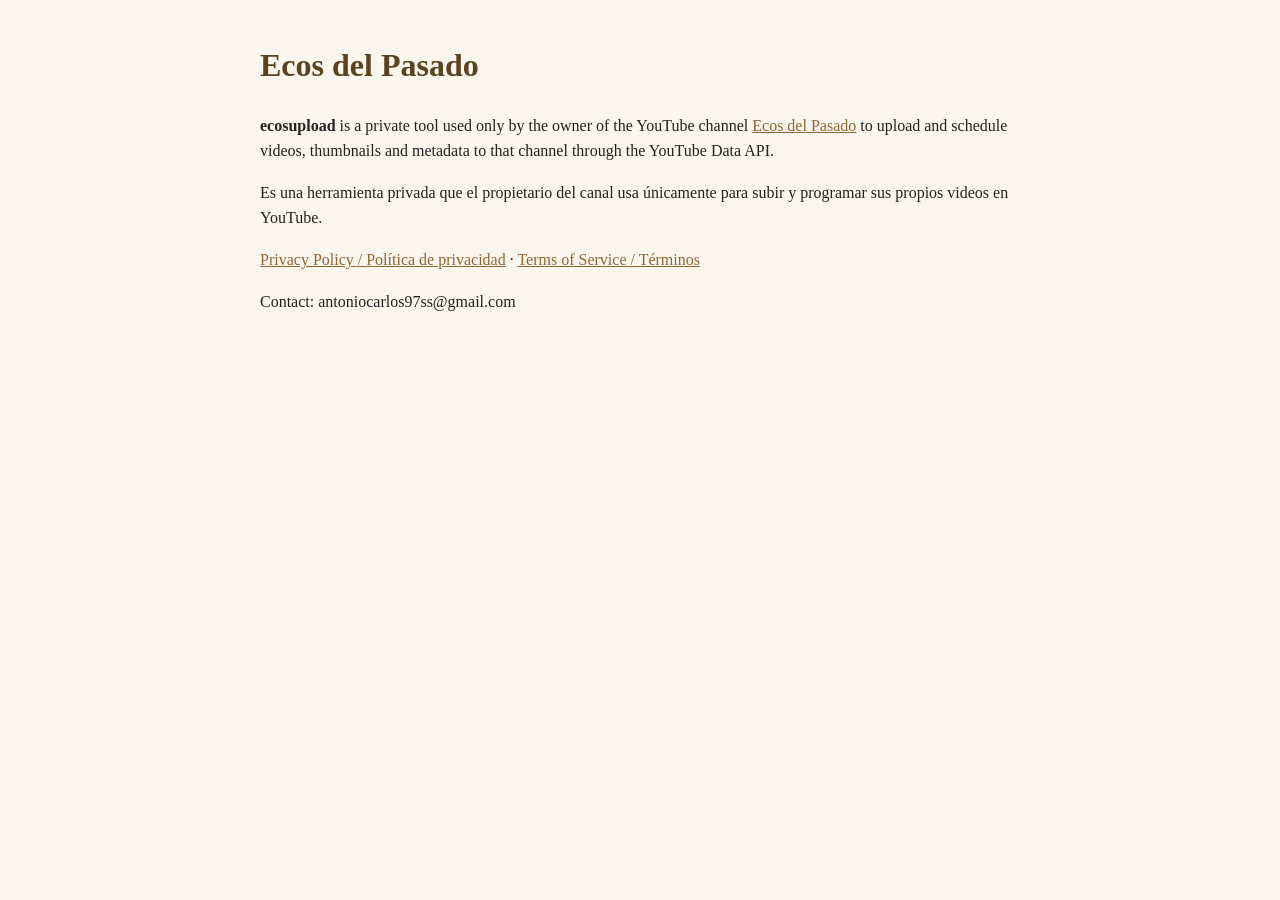
<file: index.html>
<!doctype html><html lang="es"><head><meta charset="utf-8"><meta name="viewport" content="width=device-width,initial-scale=1"><title>Ecos del Pasado — ecosupload</title><link rel="stylesheet" href="style.css"></head><body>
<h1>Ecos del Pasado</h1>
<p><strong>ecosupload</strong> is a private tool used only by the owner of the YouTube channel <a href="https://www.youtube.com/@EcosdelPasado-s2f">Ecos del Pasado</a> to upload and schedule videos, thumbnails and metadata to that channel through the YouTube Data API.</p>
<p>Es una herramienta privada que el propietario del canal usa únicamente para subir y programar sus propios videos en YouTube.</p>
<p><a href="privacy.html">Privacy Policy / Política de privacidad</a> · <a href="terms.html">Terms of Service / Términos</a></p>
<p>Contact: antoniocarlos97ss@gmail.com</p></body></html>
</file>
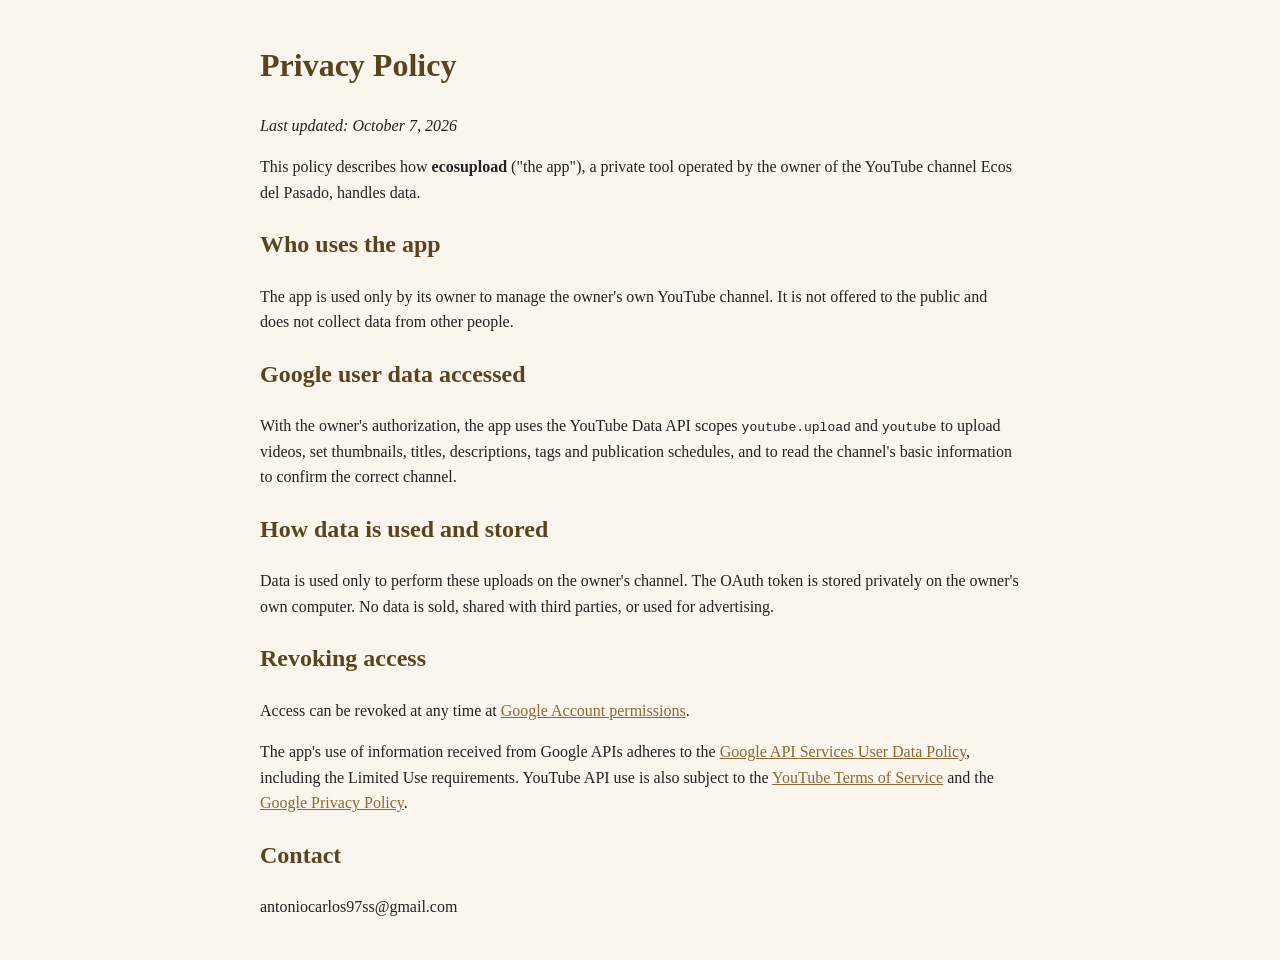
<file: privacy.html>
<!doctype html><html lang="en"><head><meta charset="utf-8"><meta name="viewport" content="width=device-width,initial-scale=1"><title>Privacy Policy — ecosupload</title><link rel="stylesheet" href="style.css"></head><body>
<h1>Privacy Policy</h1><p><em>Last updated: October 7, 2026</em></p>
<p>This policy describes how <strong>ecosupload</strong> ("the app"), a private tool operated by the owner of the YouTube channel Ecos del Pasado, handles data.</p>
<h2>Who uses the app</h2><p>The app is used only by its owner to manage the owner's own YouTube channel. It is not offered to the public and does not collect data from other people.</p>
<h2>Google user data accessed</h2><p>With the owner's authorization, the app uses the YouTube Data API scopes <code>youtube.upload</code> and <code>youtube</code> to upload videos, set thumbnails, titles, descriptions, tags and publication schedules, and to read the channel's basic information to confirm the correct channel.</p>
<h2>How data is used and stored</h2><p>Data is used only to perform these uploads on the owner's channel. The OAuth token is stored privately on the owner's own computer. No data is sold, shared with third parties, or used for advertising.</p>
<h2>Revoking access</h2><p>Access can be revoked at any time at <a href="https://myaccount.google.com/permissions">Google Account permissions</a>.</p>
<p>The app's use of information received from Google APIs adheres to the <a href="https://developers.google.com/terms/api-services-user-data-policy">Google API Services User Data Policy</a>, including the Limited Use requirements. YouTube API use is also subject to the <a href="https://www.youtube.com/t/terms">YouTube Terms of Service</a> and the <a href="https://policies.google.com/privacy">Google Privacy Policy</a>.</p>
<h2>Contact</h2><p>antoniocarlos97ss@gmail.com</p></body></html>
</file>
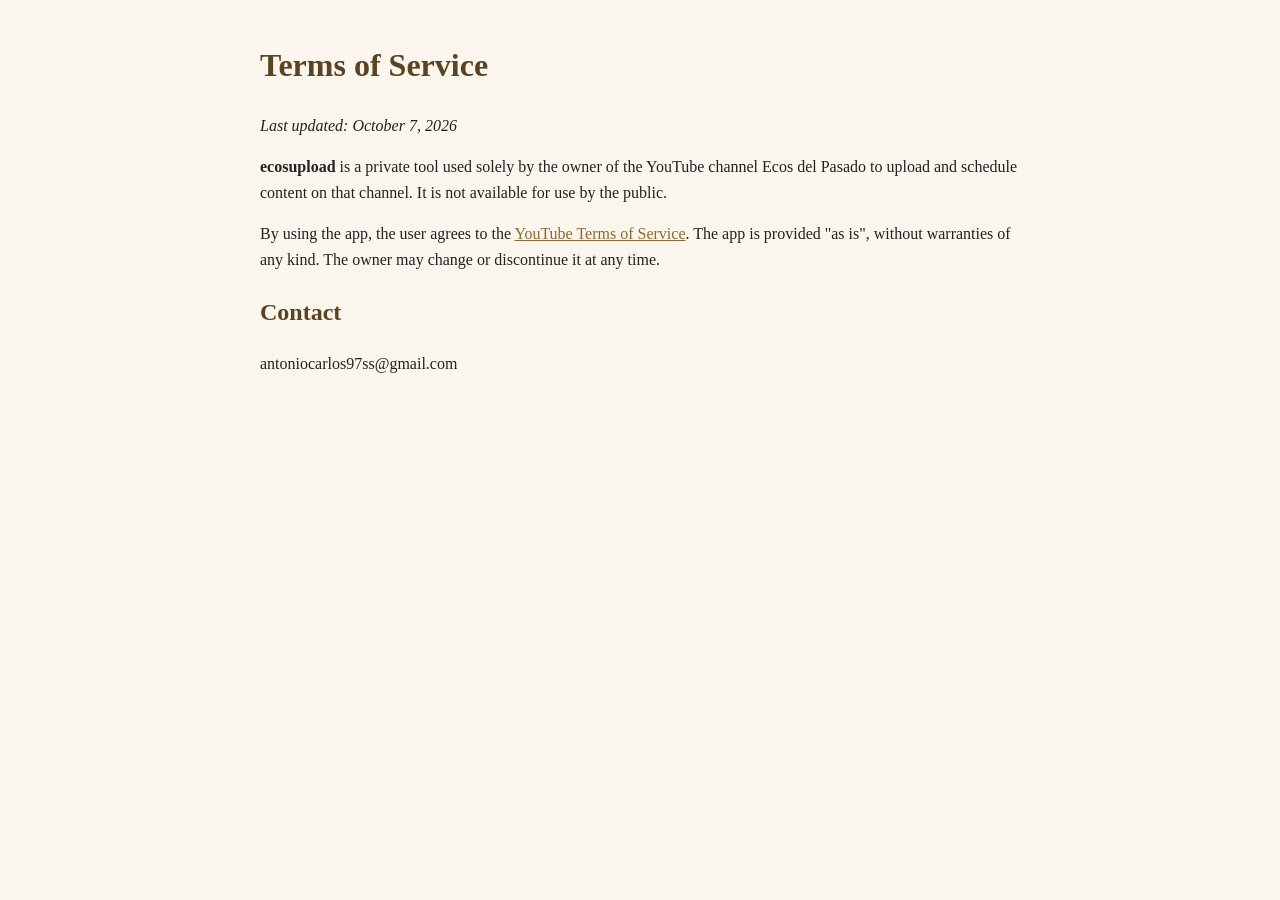
<file: terms.html>
<!doctype html><html lang="en"><head><meta charset="utf-8"><meta name="viewport" content="width=device-width,initial-scale=1"><title>Terms of Service — ecosupload</title><link rel="stylesheet" href="style.css"></head><body>
<h1>Terms of Service</h1><p><em>Last updated: October 7, 2026</em></p>
<p><strong>ecosupload</strong> is a private tool used solely by the owner of the YouTube channel Ecos del Pasado to upload and schedule content on that channel. It is not available for use by the public.</p>
<p>By using the app, the user agrees to the <a href="https://www.youtube.com/t/terms">YouTube Terms of Service</a>. The app is provided "as is", without warranties of any kind. The owner may change or discontinue it at any time.</p>
<h2>Contact</h2><p>antoniocarlos97ss@gmail.com</p></body></html>
</file>
<file: style.css>
body{font-family:Georgia,serif;max-width:760px;margin:40px auto;padding:0 20px;line-height:1.6;color:#222;background:#faf6ee}h1,h2{color:#5a4320}a{color:#8e6832}
</file>
